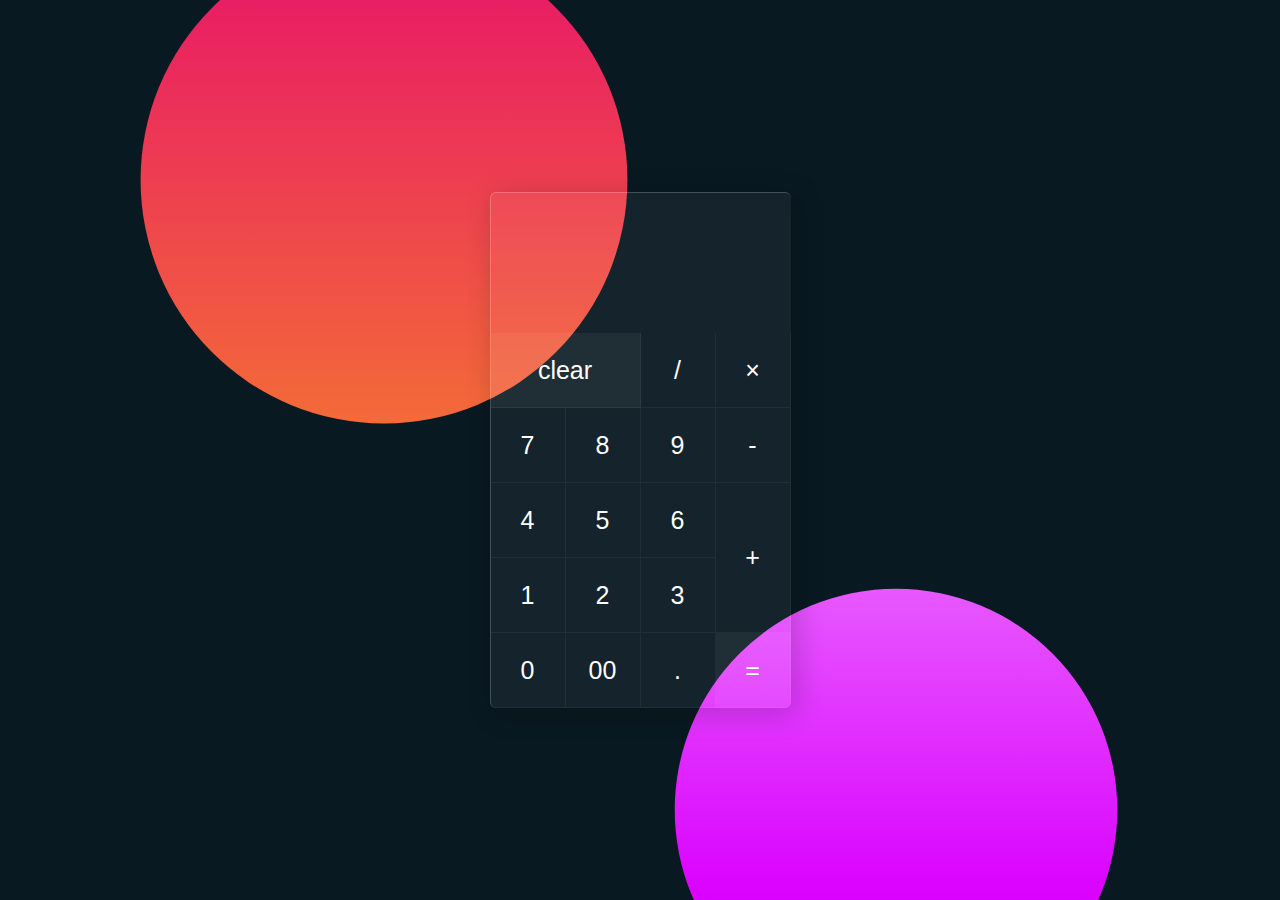
<file: index.html>
<!DOCTYPE html>
<html>
<head>
    <title>Tilt Calculator | Clyde Development.</title>
    <link rel="stylesheet" type="text/css" href="index.css"><link>
    <link rel="icon" href="https://i.ibb.co/Jx7vF1y/clyde.png" type="image/gif" sizes="16x16">

</head>
<body>
    <div class="container">
        <form class="calculator" name="calc">
            <input type="text" readonly class="value" name="txt"/>
            <span class="num clear" onclick="calc.txt.value = ''">clear</span>
            <span class="num" onclick="document.calc.txt.value +='/'">/</span>
            <span class="num" onclick="document.calc.txt.value +='*'">×</span>
            <span class="num" onclick="document.calc.txt.value +='7'">7</span>
            <span class="num" onclick="document.calc.txt.value +='8'">8</span>
            <span class="num" onclick="document.calc.txt.value +='9'">9</span>
            <span class="num" onclick="document.calc.txt.value +='-'">-</span>
            <span class="num" onclick="document.calc.txt.value +='4'">4</span>
            <span class="num" onclick="document.calc.txt.value +='5'">5</span>
            <span class="num" onclick="document.calc.txt.value +='6'">6</span>
            <span class="num plus" onclick="document.calc.txt.value +='+'">+</span>
            <span class="num" onclick="document.calc.txt.value +='1'">1</span>
            <span class="num" onclick="document.calc.txt.value +='2'">2</span>
            <span class="num" onclick="document.calc.txt.value +='3'">3</span>
            <span class="num" onclick="document.calc.txt.value +='0'">0</span>
            <span class="num" onclick="document.calc.txt.value +='00'">00</span>
            <span class="num" onclick="document.calc.txt.value +='.'">.</span>
            <span class="num equal" onclick="document.calc.txt.value =eval(calc.txt.value)">=</span>
        </form>
    </div>
    <script type="text/javascript" src="vanilla-tilt.js"></script>
<script type="text/javascript">
	VanillaTilt.init(document.querySelector(".container"), {
		max: 25,
		speed: 400
	});
</script>
</body>
</html>
</file>
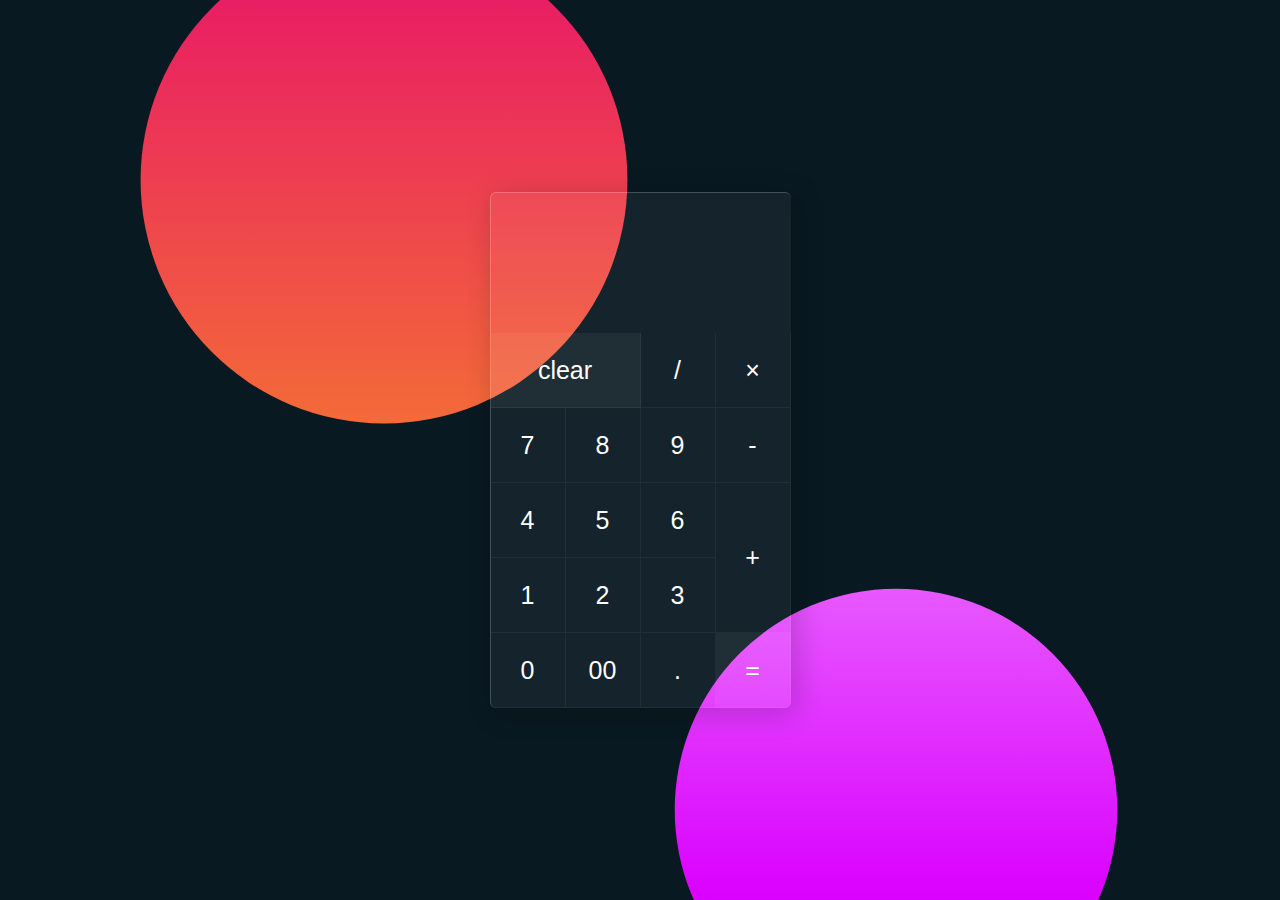
<file: public/index.html>
<!DOCTYPE html>
<html>
<head>
    <title>Calculator</title>
    <link rel="stylesheet" type="text/css" href="index.css"><link>
    <link rel="icon" href="https://i.ibb.co/QnH5MvM/t.png" type="image/gif" sizes="16x16">

</head>
<body>
    <div class="container">
        <form class="calculator" name="calc">
            <input type="text" readonly class="value" name="txt"/>
            <span class="num clear" onclick="calc.txt.value = ''">clear</span>
            <span class="num" onclick="document.calc.txt.value +='/'">/</span>
            <span class="num" onclick="document.calc.txt.value +='*'">×</span>
            <span class="num" onclick="document.calc.txt.value +='7'">7</span>
            <span class="num" onclick="document.calc.txt.value +='8'">8</span>
            <span class="num" onclick="document.calc.txt.value +='9'">9</span>
            <span class="num" onclick="document.calc.txt.value +='-'">-</span>
            <span class="num" onclick="document.calc.txt.value +='4'">4</span>
            <span class="num" onclick="document.calc.txt.value +='5'">5</span>
            <span class="num" onclick="document.calc.txt.value +='6'">6</span>
            <span class="num plus" onclick="document.calc.txt.value +='+'">+</span>
            <span class="num" onclick="document.calc.txt.value +='1'">1</span>
            <span class="num" onclick="document.calc.txt.value +='2'">2</span>
            <span class="num" onclick="document.calc.txt.value +='3'">3</span>
            <span class="num" onclick="document.calc.txt.value +='0'">0</span>
            <span class="num" onclick="document.calc.txt.value +='00'">00</span>
            <span class="num" onclick="document.calc.txt.value +='.'">.</span>
            <span class="num equal" onclick="document.calc.txt.value =eval(calc.txt.value)">=</span>
        </form>
    </div>
    <script type="text/javascript" src="vanilla-tilt.js"></script>
<script type="text/javascript">
	VanillaTilt.init(document.querySelector(".container"), {
		max: 25,
		speed: 400
	});
</script>
</body>
</html>
</file>
<file: index.css>
*
{
    margin: 0;
    padding: 0;
    box-sizing: border-box;
    font-family: 'Quicksand', sans-serif;
}
body
{
    display: flex;
    justify-content: center;
    align-items: center;
    min-height: 100vh;
    background: #091921;
}
body::before{
    content: '';
    position: absolute;
    top: 0;
    left: 0;
    width: 100%;
    height: 100%;
    background: linear-gradient(#e91e63,#ffc107);
    clip-path: circle(22% at 30% 20%);
} 
body::after{
    content: '';
    position: absolute;
    top: 0;
    left: 0;
    width: 100%;
    height: 100%;
    background: linear-gradient(#ffffff,#da00ff);
    clip-path: circle(20% at 70% 90%);
}
.container{
    position: relative;
    background: rgba(255, 255, 255, 0.05);
    border-radius: 6px;
    overflow: hidden;
    z-index: 10;
    border-top: 1px solid rgb(255, 255, 255, 0.2);
    border-left: 1px solid rgba(255, 255, 255, 0.2);
    box-shadow: 5px 5px 30px rgba(0, 0, 0, 0.2);
}
.container .calculator{
    position: relative;
    display: grid;
}
.container .calculator .value{
    grid-column: span 4;
    height: 140px;
    width: 300px;
    text-align: right;
    border: none;
    outline: none;
    padding: 10px;
    font-size: 30px;
    background: transparent;
    color: #fff;
    border-bottom: 1px rgba(255, 255, 255, 0.5);
    border-right: 1px rgba(255, 255, 255, 0.5);
}
.container .calculator span{
    display: grid;
    place-items: center;
    width: 75px;
    height: 75px;
    color: #fff;
    font-weight: 400;
    cursor: pointer;
    font-size: 25px;
    user-select: none;
    border-bottom: 1px solid rgba(255, 255, 255, 0.05);
    border-right: 1px solid rgba(255, 255, 255, 0.05);
    transition: 0.5s;
}
.container .calculator span:hover{
    transition: 0s;
    background: rgba(255, 255, 255, 0.05)
}
.container .calculator span:active{
    background: #fff;
    color: #192f00;
    font-size: 24px;
    font-weight: 500;
}
.container .calculator .clear{
    grid-column: span 2;
    width: 150px;
    background: rgba(255, 255, 255, 0.05);;
}
.container .calculator .plus{
    grid-row: span 2;
    height: 150px;
}
.equal{
    background: rgba(255, 255, 255, 0.05);
}
</file>
<file: public/index.css>
*
{
    margin: 0;
    padding: 0;
    box-sizing: border-box;
    font-family: 'Quicksand', sans-serif;
}
body
{
    display: flex;
    justify-content: center;
    align-items: center;
    min-height: 100vh;
    background: #091921;
}
body::before{
    content: '';
    position: absolute;
    top: 0;
    left: 0;
    width: 100%;
    height: 100%;
    background: linear-gradient(#e91e63,#ffc107);
    clip-path: circle(22% at 30% 20%);
} 
body::after{
    content: '';
    position: absolute;
    top: 0;
    left: 0;
    width: 100%;
    height: 100%;
    background: linear-gradient(#ffffff,#da00ff);
    clip-path: circle(20% at 70% 90%);
}
.container{
    position: relative;
    background: rgba(255, 255, 255, 0.05);
    border-radius: 6px;
    overflow: hidden;
    z-index: 10;
    border-top: 1px solid rgb(255, 255, 255, 0.2);
    border-left: 1px solid rgba(255, 255, 255, 0.2);
    box-shadow: 5px 5px 30px rgba(0, 0, 0, 0.2);
}
.container .calculator{
    position: relative;
    display: grid;
}
.container .calculator .value{
    grid-column: span 4;
    height: 140px;
    width: 300px;
    text-align: right;
    border: none;
    outline: none;
    padding: 10px;
    font-size: 30px;
    background: transparent;
    color: #fff;
    border-bottom: 1px rgba(255, 255, 255, 0.5);
    border-right: 1px rgba(255, 255, 255, 0.5);
}
.container .calculator span{
    display: grid;
    place-items: center;
    width: 75px;
    height: 75px;
    color: #fff;
    font-weight: 400;
    cursor: pointer;
    font-size: 25px;
    user-select: none;
    border-bottom: 1px solid rgba(255, 255, 255, 0.05);
    border-right: 1px solid rgba(255, 255, 255, 0.05);
    transition: 0.5s;
}
.container .calculator span:hover{
    transition: 0s;
    background: rgba(255, 255, 255, 0.05)
}
.container .calculator span:active{
    background: #fff;
    color: #192f00;
    font-size: 24px;
    font-weight: 500;
}
.container .calculator .clear{
    grid-column: span 2;
    width: 150px;
    background: rgba(255, 255, 255, 0.05);;
}
.container .calculator .plus{
    grid-row: span 2;
    height: 150px;
}
.equal{
    background: rgba(255, 255, 255, 0.05);
}
</file>
